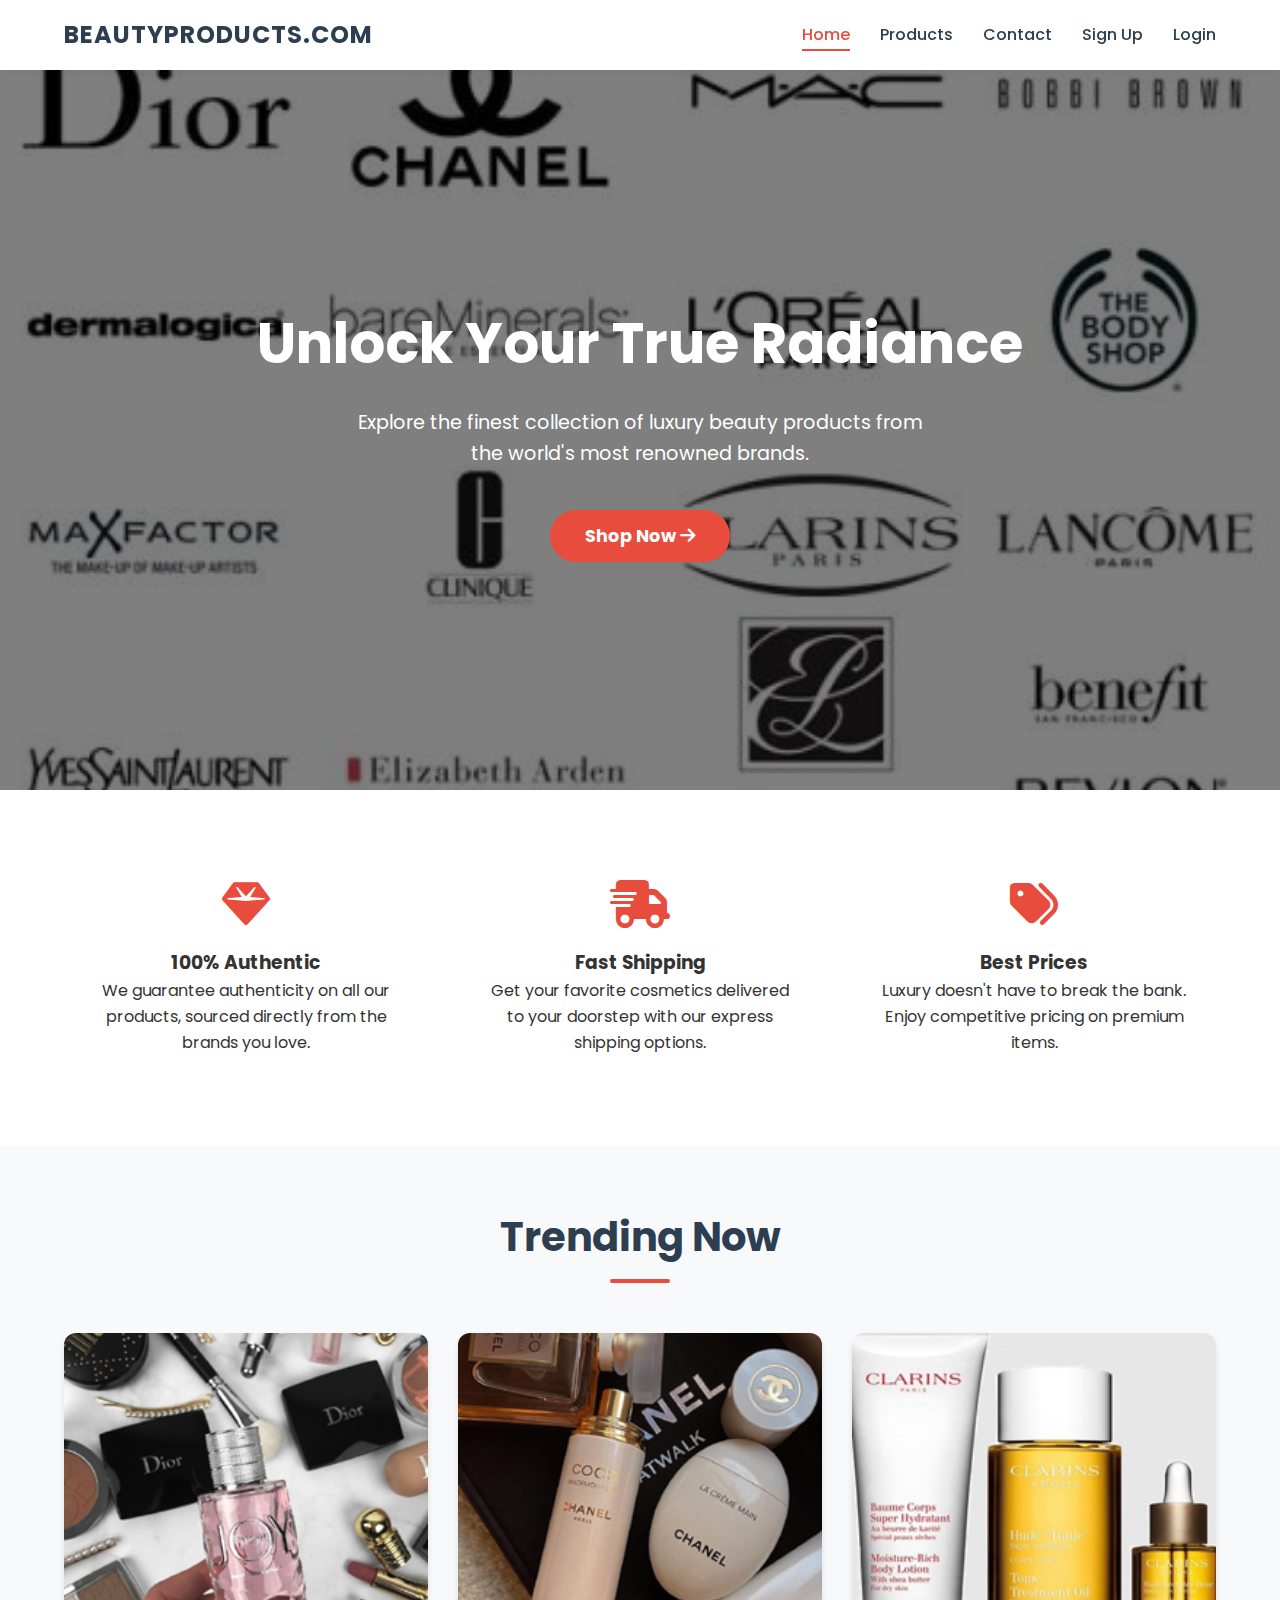
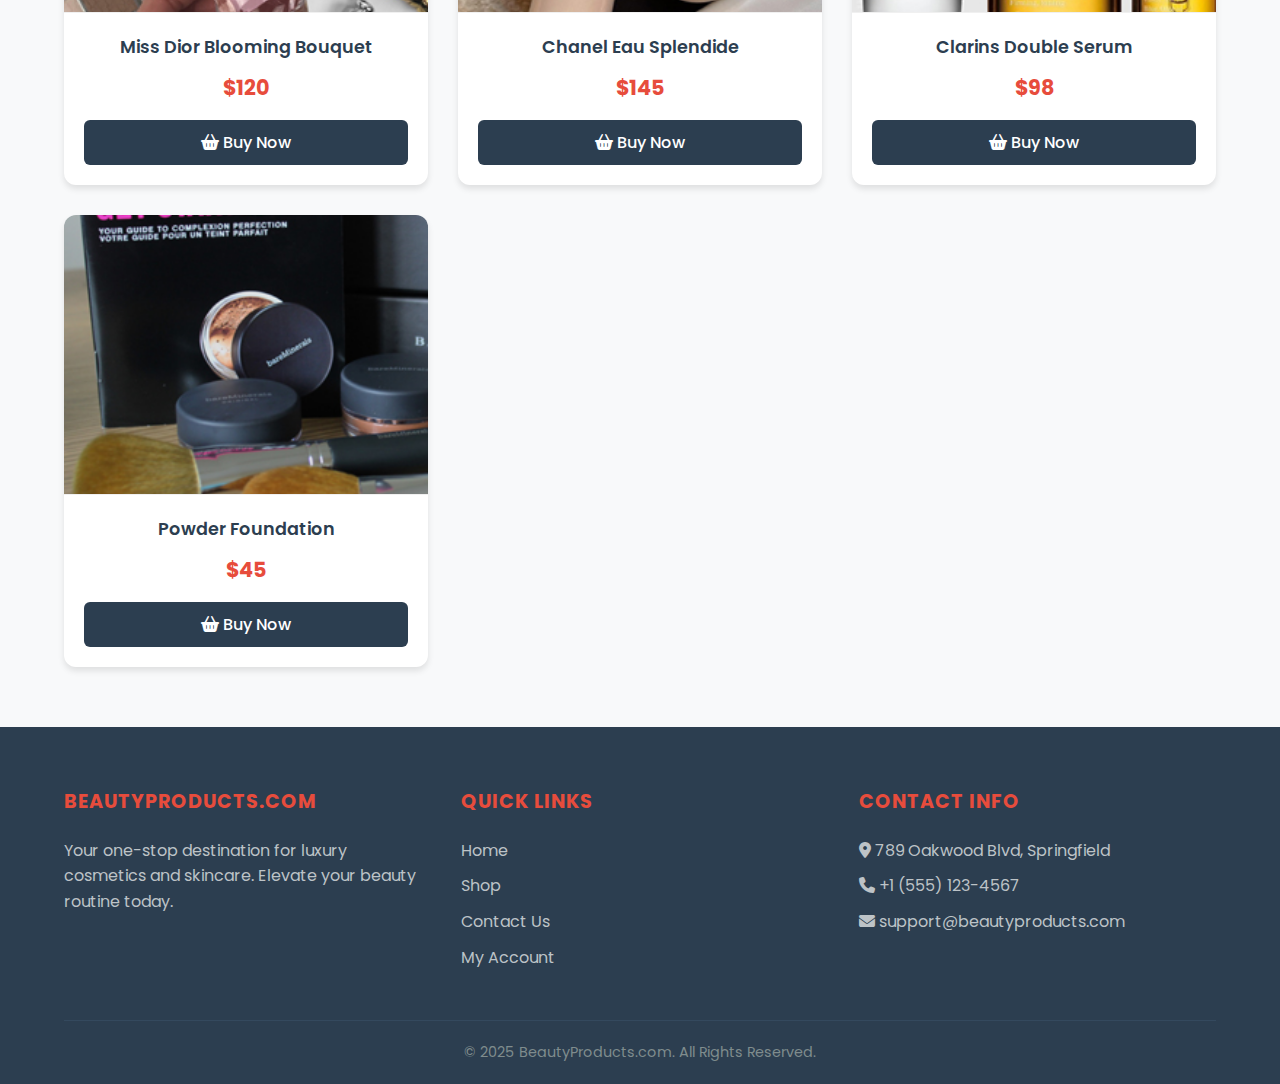
<file: index.html>
<!doctype html>
<html lang="en-US">
<head>
    <meta charset="utf-8">
    <meta name="viewport" content="width=device-width, initial-scale=1.0">
    <meta name="description" content="Discover the world's biggest beauty brands at BeautyProducts.com">
    <title>BeautyProducts.com | Premium Cosmetics</title>
    <link rel="stylesheet" href="css/style.css">
    <link href="https://fonts.googleapis.com/css2?family=Poppins:wght@300;400;500;600;700&display=swap" rel="stylesheet">
    <link rel="stylesheet" href="https://cdnjs.cloudflare.com/ajax/libs/font-awesome/6.7.2/css/all.min.css">
</head>
<body>

    <nav>
        <h1>BeautyProducts.com</h1>
        <ul class="nav-menu">
            <li><a href="index.html" class="active">Home</a></li>
            <li><a href="products.html">Products</a></li>
            <li><a href="contact.html">Contact</a></li>
            <li><a href="sign up.html">Sign Up</a></li>
            <li><a href="login.html">Login</a></li>
        </ul>
    </nav>

    <header class="hero">
        <h1>Unlock Your True Radiance</h1>
        <p>Explore the finest collection of luxury beauty products from the world's most renowned brands.</p>
        <a href="products.html" class="hero-btn">Shop Now <i class="fa fa-arrow-right"></i></a>
    </header>

    <section class="features">
        <div class="feature-box">
            <i class="fa-solid fa-gem feature-icon"></i>
            <h3>100% Authentic</h3>
            <p>We guarantee authenticity on all our products, sourced directly from the brands you love.</p>
        </div>
        <div class="feature-box">
            <i class="fa-solid fa-truck-fast feature-icon"></i>
            <h3>Fast Shipping</h3>
            <p>Get your favorite cosmetics delivered to your doorstep with our express shipping options.</p>
        </div>
        <div class="feature-box">
            <i class="fa-solid fa-tags feature-icon"></i>
            <h3>Best Prices</h3>
            <p>Luxury doesn't have to break the bank. Enjoy competitive pricing on premium items.</p>
        </div>
    </section>

    <section>
        <h2 class="section-title">Trending Now</h2>
        <div class="products-grid">
            <div class="product-card">
                <img src="images/dior/one.jpg" alt="Dior Blooming Bouquet">
                <div class="product-info">
                    <p class="product-name">Miss Dior Blooming Bouquet</p>
                    <p class="product-price">$120</p>
                    <div class="btn-buy"><i class="fa fa-shopping-basket"></i> Buy Now</div>
                </div>
            </div>
            <div class="product-card">
                <img src="images/chanel/10.jpg" alt="Chanel Eau Splendide">
                <div class="product-info">
                    <p class="product-name">Chanel Eau Splendide</p>
                    <p class="product-price">$145</p>
                    <div class="btn-buy"><i class="fa fa-shopping-basket"></i> Buy Now</div>
                </div>
            </div>
            <div class="product-card">
                <img src="images/clarins/400.jpg" alt="Clarins Double Serum">
                <div class="product-info">
                    <p class="product-name">Clarins Double Serum</p>
                    <p class="product-price">$98</p>
                    <div class="btn-buy"><i class="fa fa-shopping-basket"></i> Buy Now</div>
                </div>
            </div>
             <div class="product-card">
                <img src="images/bare minerals/1000.jpeg" alt="Powder Foundation">
                <div class="product-info">
                    <p class="product-name">Powder Foundation</p>
                    <p class="product-price">$45</p>
                    <div class="btn-buy"><i class="fa fa-shopping-basket"></i> Buy Now</div>
                </div>
            </div>
        </div>
    </section>

    <footer>
        <div class="footer-content">
            <div class="footer-section">
                <h4>BeautyProducts.com</h4>
                <p>Your one-stop destination for luxury cosmetics and skincare. Elevate your beauty routine today.</p>
            </div>
            <div class="footer-section">
                <h4>Quick Links</h4>
                <a href="index.html">Home</a>
                <a href="products.html">Shop</a>
                <a href="contact.html">Contact Us</a>
                <a href="login.html">My Account</a>
            </div>
            <div class="footer-section">
                <h4>Contact Info</h4>
                <p><i class="fa fa-map-marker-alt"></i> 789 Oakwood Blvd, Springfield</p>
                <p><i class="fa fa-phone"></i> +1 (555) 123-4567</p>
                <p><i class="fa fa-envelope"></i> support@beautyproducts.com</p>
            </div>
        </div>
        <div class="copyright">
            <p>&copy; 2025 BeautyProducts.com. All Rights Reserved.</p>
        </div>
    </footer>

</body>
</html>
</file>
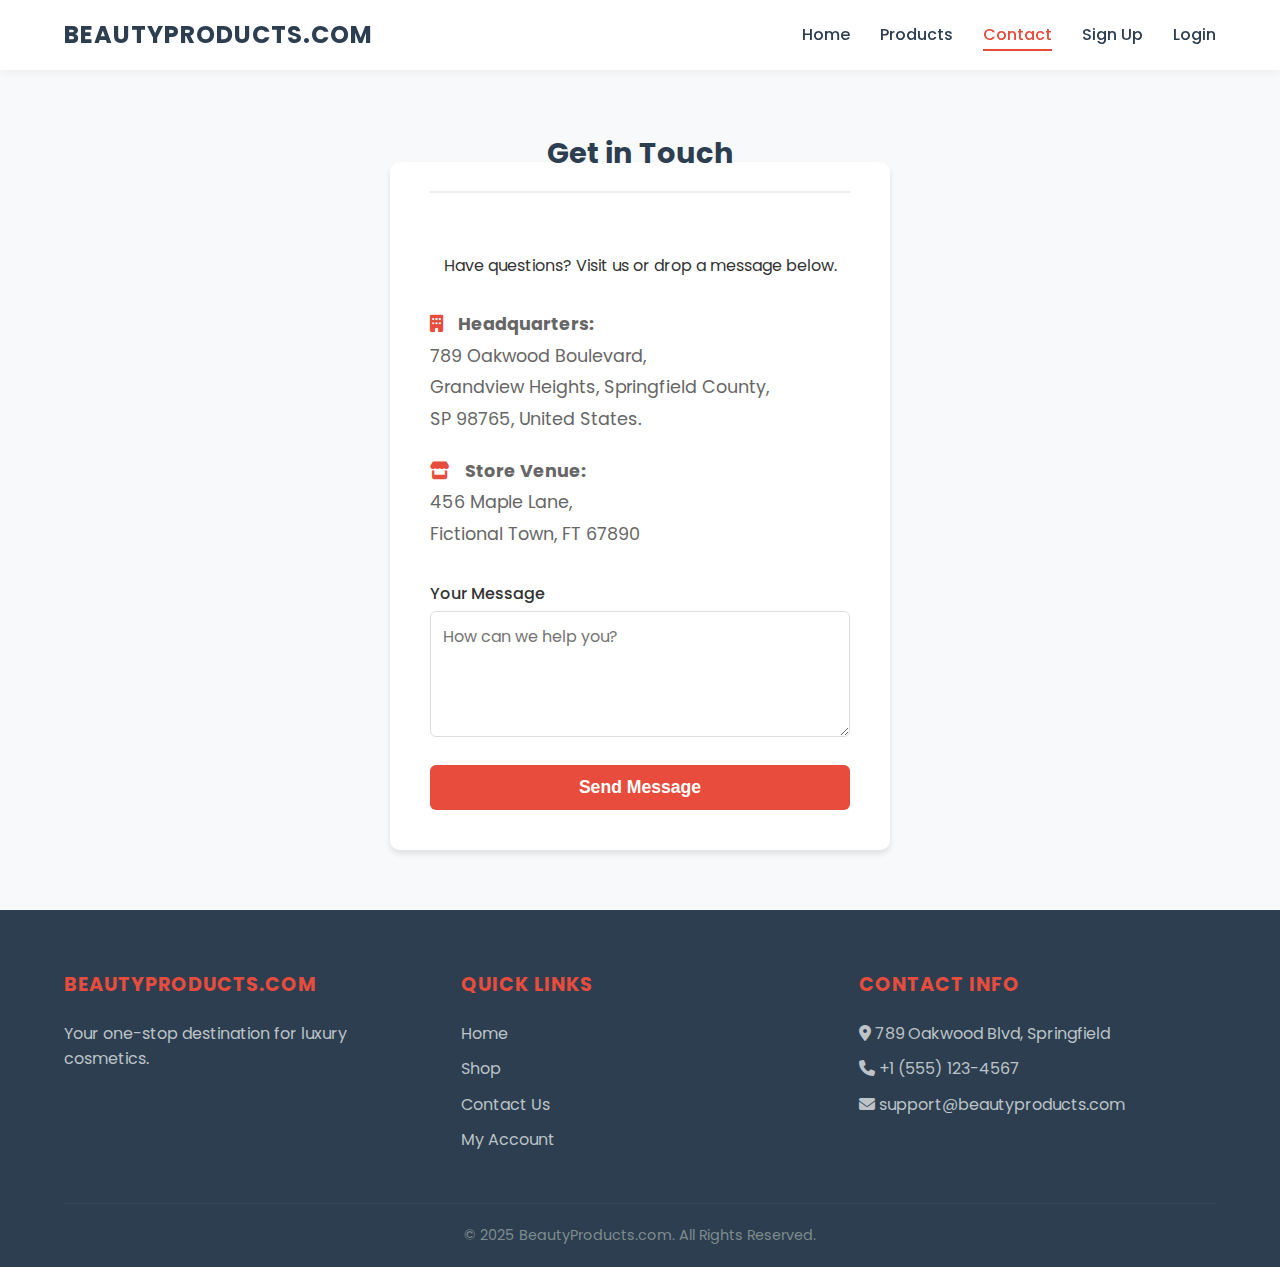
<file: contact.html>
<!doctype html>
<html lang="en-US">
<head>
    <meta charset="utf-8">
    <meta name="viewport" content="width=device-width, initial-scale=1.0">
    <title>Contact Us | BeautyProducts.com</title>
    <link rel="stylesheet" href="css/style.css">
    <link href="https://fonts.googleapis.com/css2?family=Poppins:wght@300;400;500;600;700&display=swap" rel="stylesheet">
    <link rel="stylesheet" href="https://cdnjs.cloudflare.com/ajax/libs/font-awesome/6.7.2/css/all.min.css">
</head>
<body>

    <nav>
        <h1>BeautyProducts.com</h1>
        <ul class="nav-menu">
            <li><a href="index.html">Home</a></li>
            <li><a href="products.html">Products</a></li>
            <li><a href="contact.html" class="active">Contact</a></li>
            <li><a href="sign up.html">Sign Up</a></li>
            <li><a href="login.html">Login</a></li>
        </ul>
    </nav>

    <section>
        <fieldset>
            <legend>Get in Touch</legend>
            <div style="text-align: center; margin-bottom: 30px;">
                <p>Have questions? Visit us or drop a message below.</p>
            </div>
            
            <address>
                <div style="margin-bottom: 20px;">
                    <i class="fa fa-building" style="color: var(--accent-color); margin-right: 10px;"></i>
                    <strong>Headquarters:</strong><br>
                    789 Oakwood Boulevard,<br>
                    Grandview Heights, Springfield County,<br>
                    SP 98765, United States.
                </div>
                
                <div>
                    <i class="fa fa-store" style="color: var(--accent-color); margin-right: 10px;"></i>
                    <strong>Store Venue:</strong><br>
                    456 Maple Lane,<br>
                    Fictional Town, FT 67890
                </div>
            </address>

            <form style="margin-top: 30px;">
                <label>Your Message</label>
                <textarea rows="4" placeholder="How can we help you?"></textarea>
                <input type="submit" value="Send Message">
            </form>
        </fieldset>
    </section>

    <footer>
        <div class="footer-content">
            <div class="footer-section">
                <h4>BeautyProducts.com</h4>
                <p>Your one-stop destination for luxury cosmetics.</p>
            </div>
            <div class="footer-section">
                <h4>Quick Links</h4>
                <a href="index.html">Home</a>
                <a href="products.html">Shop</a>
                <a href="contact.html">Contact Us</a>
                <a href="login.html">My Account</a>
            </div>
            <div class="footer-section">
                <h4>Contact Info</h4>
                <p><i class="fa fa-map-marker-alt"></i> 789 Oakwood Blvd, Springfield</p>
                <p><i class="fa fa-phone"></i> +1 (555) 123-4567</p>
                <p><i class="fa fa-envelope"></i> support@beautyproducts.com</p>
            </div>
        </div>
        <div class="copyright">
            <p>&copy; 2025 BeautyProducts.com. All Rights Reserved.</p>
        </div>
    </footer>

</body>
</html>
</file>
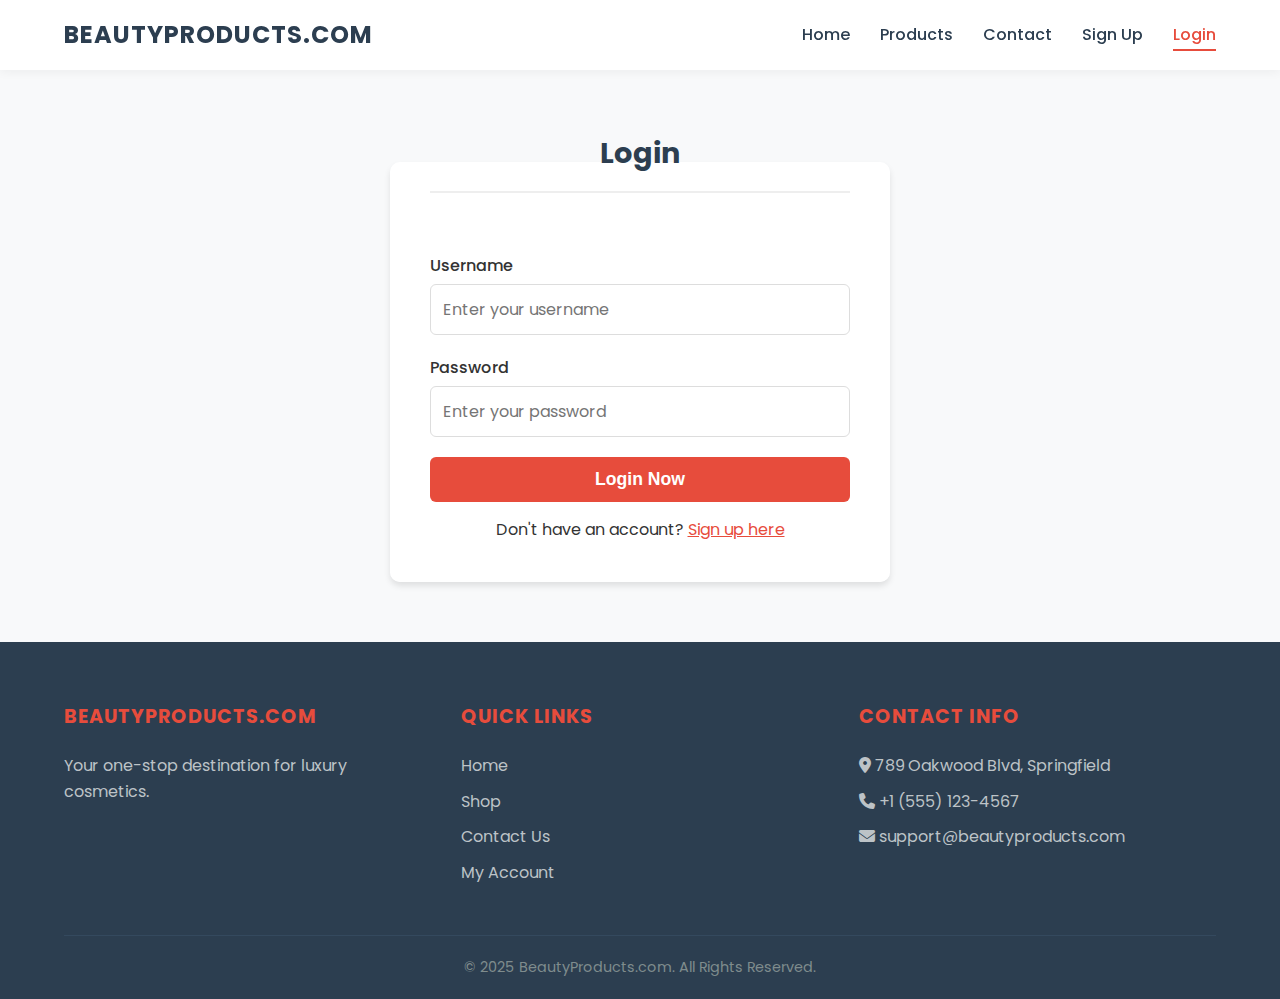
<file: login.html>
<!doctype html>
<html lang="en-US">
<head>
    <meta charset="utf-8">
    <meta name="viewport" content="width=device-width, initial-scale=1.0">
    <title>Login | BeautyProducts.com</title>
    <link rel="stylesheet" href="css/style.css">
    <link href="https://fonts.googleapis.com/css2?family=Poppins:wght@300;400;500;600;700&display=swap" rel="stylesheet">
    <link rel="stylesheet" href="https://cdnjs.cloudflare.com/ajax/libs/font-awesome/6.7.2/css/all.min.css">
</head>
<body>

    <nav>
        <h1>BeautyProducts.com</h1>
        <ul class="nav-menu">
            <li><a href="index.html">Home</a></li>
            <li><a href="products.html">Products</a></li>
            <li><a href="contact.html">Contact</a></li>
            <li><a href="sign up.html">Sign Up</a></li>
            <li><a href="login.html" class="active">Login</a></li>
        </ul>
    </nav>

    <section>
        <fieldset>
            <legend>Login</legend>
            <form action="#" method="POST">
                <label for="username">Username</label>
                <input type="text" name="username" id="username" placeholder="Enter your username">
                
                <label for="password">Password</label>
                <input type="password" name="password" id="password" placeholder="Enter your password">
                
                <input type="submit" value="Login Now">
                
                <p style="text-align: center; margin-top: 15px;">
                    Don't have an account? <a href="sign up.html" style="color: var(--accent-color);">Sign up here</a>
                </p>
            </form>
        </fieldset>
    </section>

    <footer>
        <div class="footer-content">
            <div class="footer-section">
                <h4>BeautyProducts.com</h4>
                <p>Your one-stop destination for luxury cosmetics.</p>
            </div>
            <div class="footer-section">
                <h4>Quick Links</h4>
                <a href="index.html">Home</a>
                <a href="products.html">Shop</a>
                <a href="contact.html">Contact Us</a>
                <a href="login.html">My Account</a>
            </div>
            <div class="footer-section">
                <h4>Contact Info</h4>
                <p><i class="fa fa-map-marker-alt"></i> 789 Oakwood Blvd, Springfield</p>
                <p><i class="fa fa-phone"></i> +1 (555) 123-4567</p>
                <p><i class="fa fa-envelope"></i> support@beautyproducts.com</p>
            </div>
        </div>
        <div class="copyright">
            <p>&copy; 2025 BeautyProducts.com. All Rights Reserved.</p>
        </div>
    </footer>

</body>
</html>
</file>
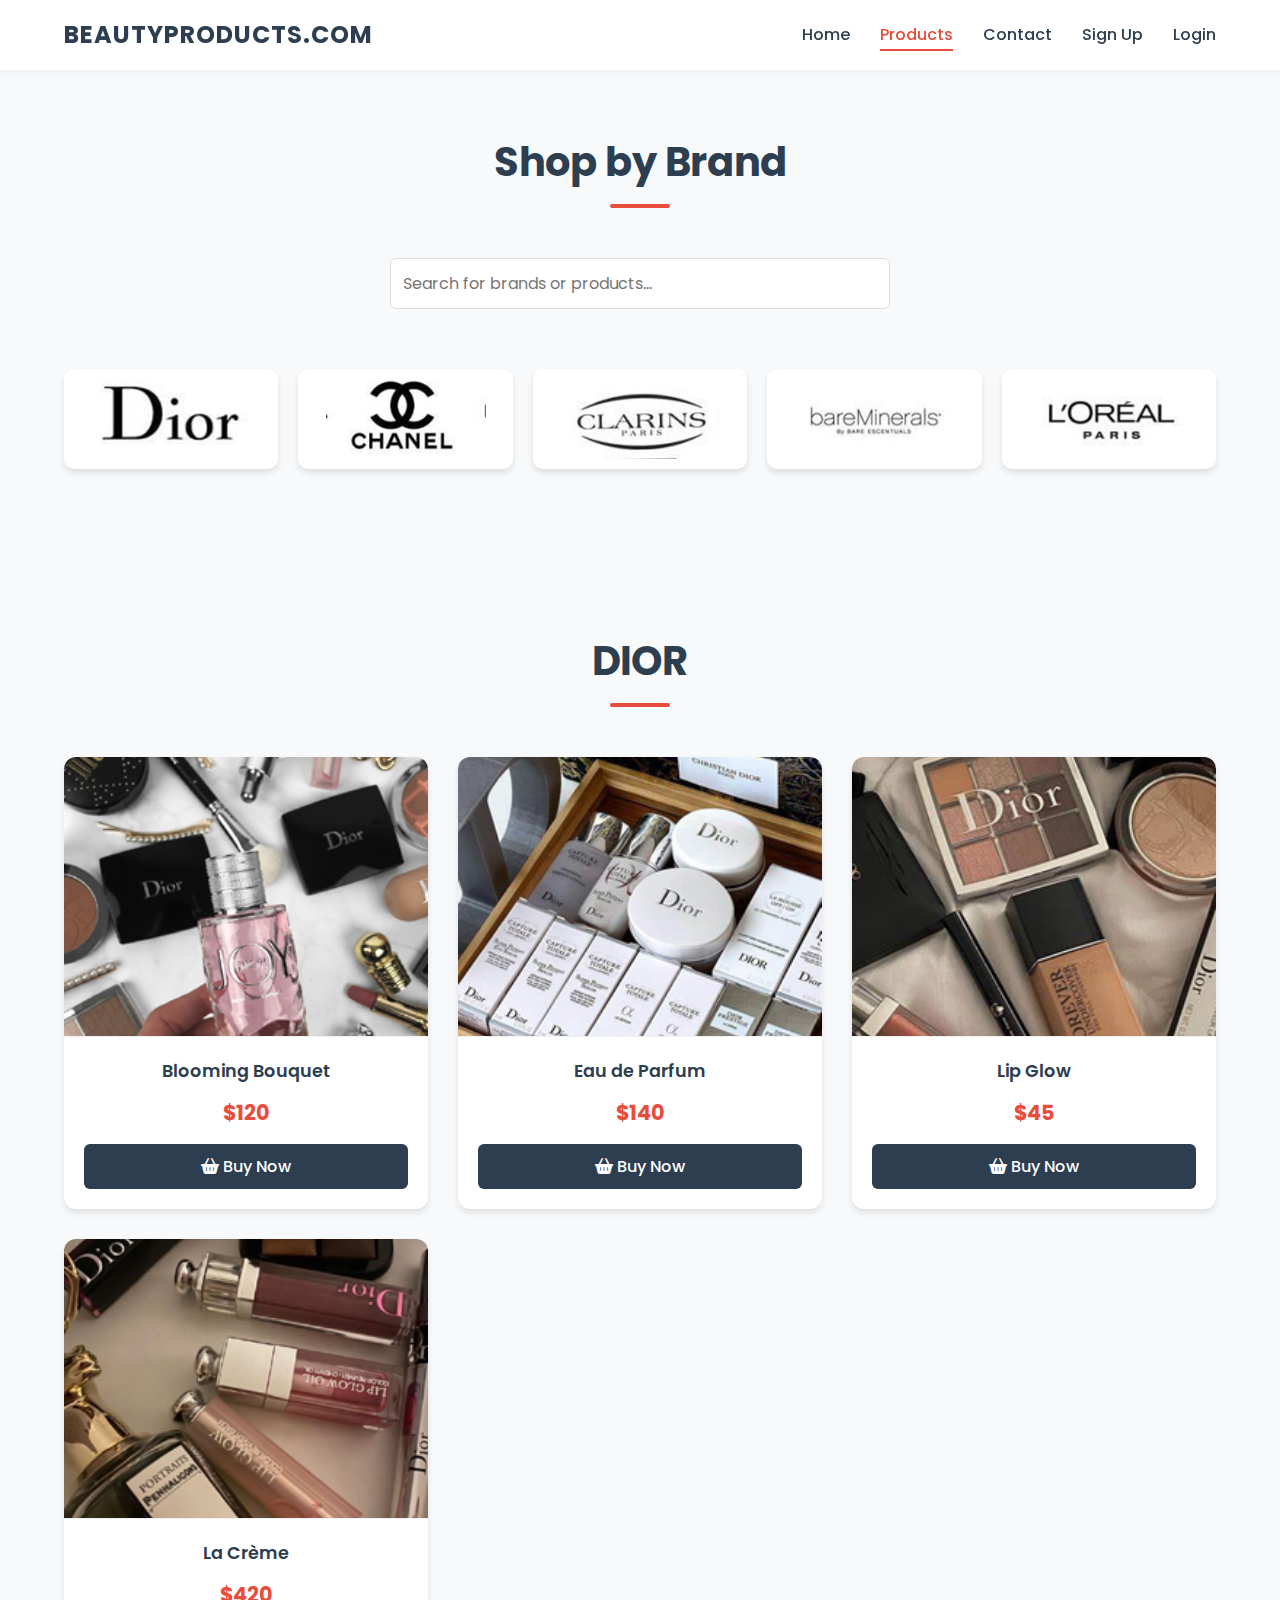
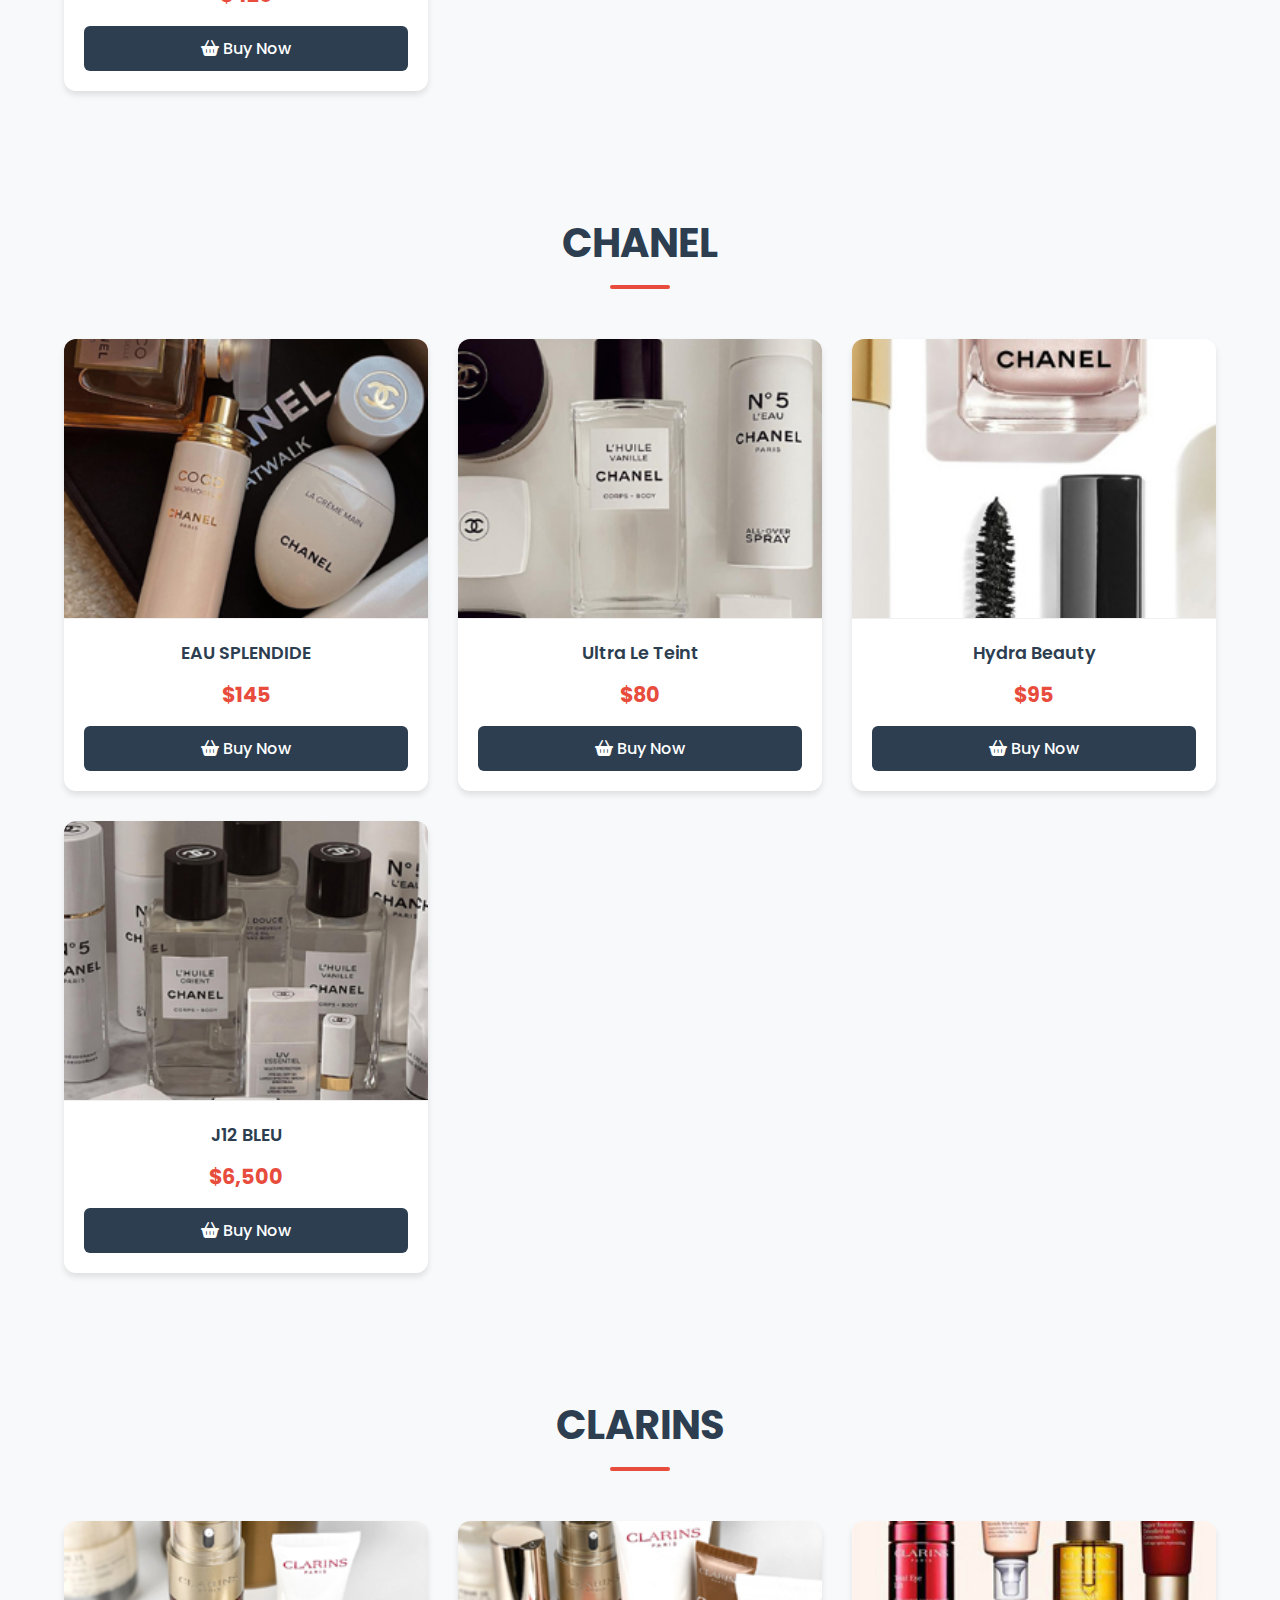
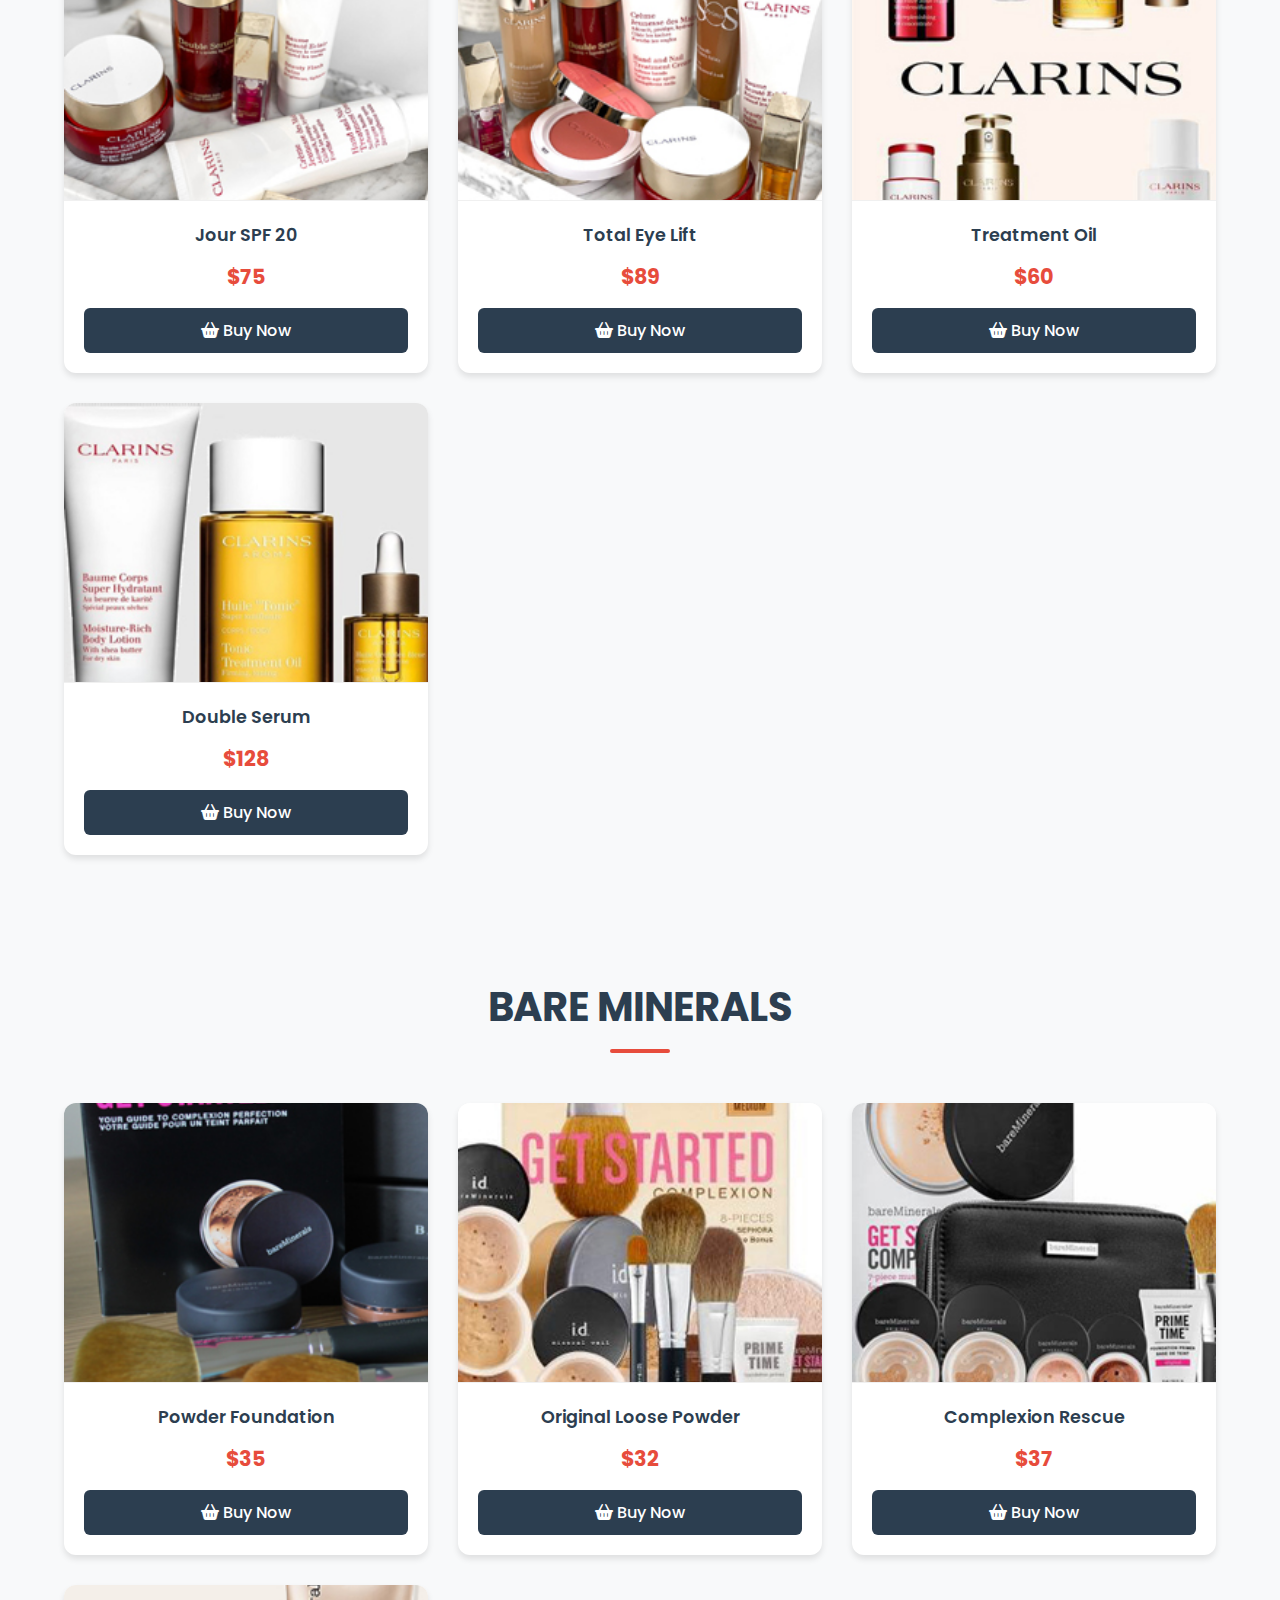
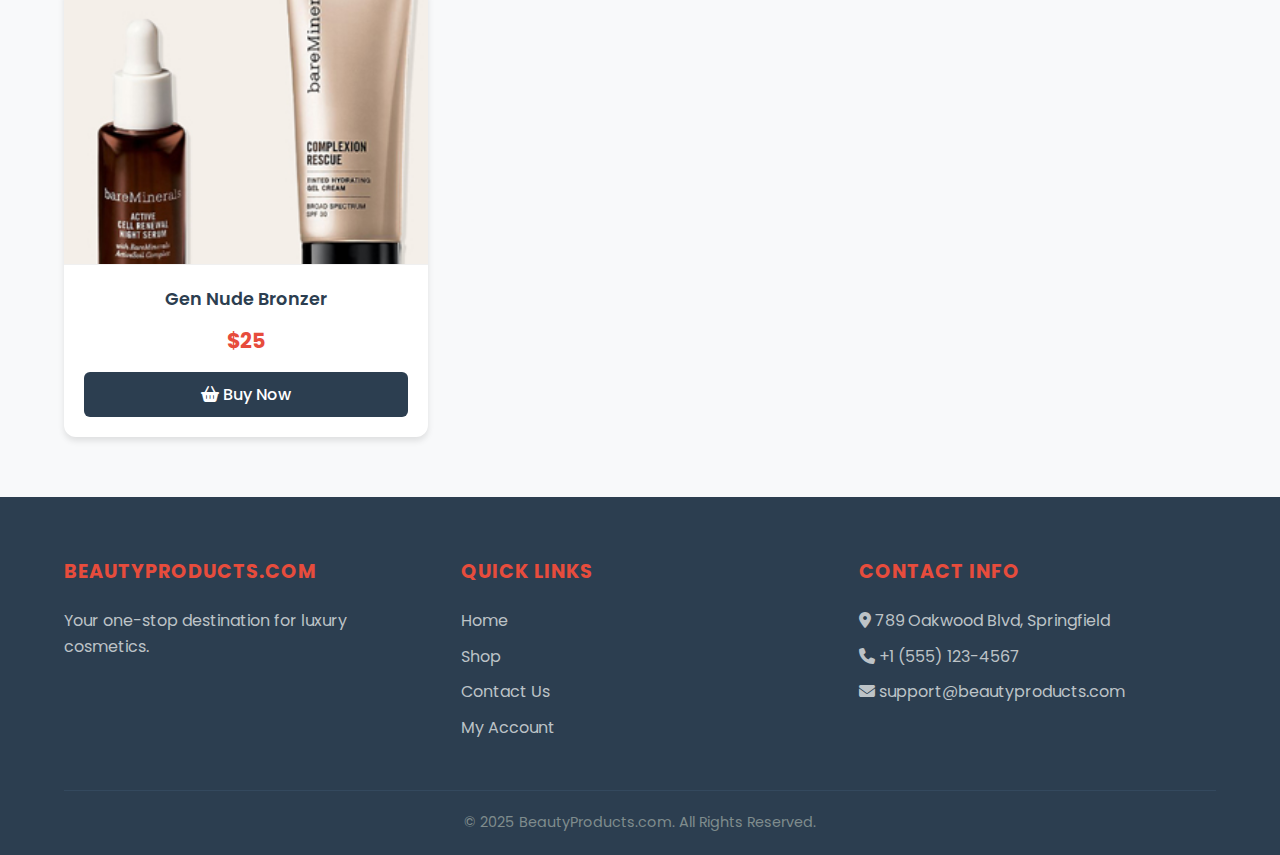
<file: products.html>
<!doctype html>
<html lang="en-US">
<head>
    <meta charset="utf-8">
    <meta name="viewport" content="width=device-width, initial-scale=1.0">
    <title>Products | BeautyProducts.com</title>
    <link rel="stylesheet" href="css/style.css">
    <link href="https://fonts.googleapis.com/css2?family=Poppins:wght@300;400;500;600;700&display=swap" rel="stylesheet">
    <link rel="stylesheet" href="https://cdnjs.cloudflare.com/ajax/libs/font-awesome/6.7.2/css/all.min.css">
</head>
<body>

    <nav>
        <h1>BeautyProducts.com</h1>
        <ul class="nav-menu">
            <li><a href="index.html">Home</a></li>
            <li><a href="products.html" class="active">Products</a></li>
            <li><a href="contact.html">Contact</a></li>
            <li><a href="sign up.html">Sign Up</a></li>
            <li><a href="login.html">Login</a></li>
        </ul>
    </nav>

    <section>
        <h2 class="section-title">Shop by Brand</h2>
        
        <form style="max-width: 500px; margin: 0 auto 40px;">
            <input type="search" name="search" placeholder="Search for brands or products..." id="brands-search">
        </form>

        <div class="brand-grid">
            <a href="#dior" class="brand-card"><img src="images/1.jpg" alt="Dior"></a>
            <a href="#chanel" class="brand-card"><img src="images/2.jpg" alt="Chanel"></a>
            <a href="#clarins" class="brand-card"><img src="images/3.jpg" alt="Clarins"></a>
            <a href="#mineral" class="brand-card"><img src="images/4.jpg" alt="Bare Minerals"></a>
            <a href="#loreal" class="brand-card"><img src="images/5.jpg" alt="L'Oreal"></a>
        </div>
    </section>

    <section id="dior">
        <h2 class="section-title">DIOR</h2>
        <div class="products-grid">
            <div class="product-card">
                <img src="images/dior/one.jpg" alt="Blooming Bouquet">
                <div class="product-info">
                    <p class="product-name">Blooming Bouquet</p>
                    <p class="product-price">$120</p>
                    <div class="btn-buy"><i class="fa fa-shopping-basket"></i> Buy Now</div>
                </div>
            </div>
            <div class="product-card">
                <img src="images/dior/two.jpeg" alt="Eau de Parfum">
                <div class="product-info">
                    <p class="product-name">Eau de Parfum</p>
                    <p class="product-price">$140</p>
                    <div class="btn-buy"><i class="fa fa-shopping-basket"></i> Buy Now</div>
                </div>
            </div>
            <div class="product-card">
                <img src="images/dior/three.jpeg" alt="Lip Glow">
                <div class="product-info">
                    <p class="product-name">Lip Glow</p>
                    <p class="product-price">$45</p>
                    <div class="btn-buy"><i class="fa fa-shopping-basket"></i> Buy Now</div>
                </div>
            </div>
             <div class="product-card">
                <img src="images/dior/four.jpg" alt="La Creme">
                <div class="product-info">
                    <p class="product-name">La Crème</p>
                    <p class="product-price">$420</p>
                    <div class="btn-buy"><i class="fa fa-shopping-basket"></i> Buy Now</div>
                </div>
            </div>
        </div>
    </section>

    <section id="chanel">
        <h2 class="section-title">CHANEL</h2>
        <div class="products-grid">
            <div class="product-card">
                <img src="images/chanel/10.jpg" alt="EAU SPLENDIDE">
                <div class="product-info">
                    <p class="product-name">EAU SPLENDIDE</p>
                    <p class="product-price">$145</p>
                    <div class="btn-buy"><i class="fa fa-shopping-basket"></i> Buy Now</div>
                </div>
            </div>
            <div class="product-card">
                <img src="images/chanel/20.jpg" alt="Ultra Le Teint">
                <div class="product-info">
                    <p class="product-name">Ultra Le Teint</p>
                    <p class="product-price">$80</p>
                    <div class="btn-buy"><i class="fa fa-shopping-basket"></i> Buy Now</div>
                </div>
            </div>
             <div class="product-card">
                <img src="images/chanel/30.jpeg" alt="Hydra Beauty">
                <div class="product-info">
                    <p class="product-name">Hydra Beauty</p>
                    <p class="product-price">$95</p>
                    <div class="btn-buy"><i class="fa fa-shopping-basket"></i> Buy Now</div>
                </div>
            </div>
             <div class="product-card">
                <img src="images/chanel/40.jpg" alt="J12 Bleu">
                <div class="product-info">
                    <p class="product-name">J12 BLEU</p>
                    <p class="product-price">$6,500</p>
                    <div class="btn-buy"><i class="fa fa-shopping-basket"></i> Buy Now</div>
                </div>
            </div>
        </div>
    </section>

    <section id="clarins">
        <h2 class="section-title">CLARINS</h2>
        <div class="products-grid">
            <div class="product-card">
                <img src="images/clarins/100.jpg" alt="Jour SPF 20">
                <div class="product-info">
                    <p class="product-name">Jour SPF 20</p>
                    <p class="product-price">$75</p>
                    <div class="btn-buy"><i class="fa fa-shopping-basket"></i> Buy Now</div>
                </div>
            </div>
            <div class="product-card">
                <img src="images/clarins/200.jpg" alt="Total Eye Lift">
                <div class="product-info">
                    <p class="product-name">Total Eye Lift</p>
                    <p class="product-price">$89</p>
                    <div class="btn-buy"><i class="fa fa-shopping-basket"></i> Buy Now</div>
                </div>
            </div>
             <div class="product-card">
                <img src="images/clarins/300.jpeg" alt="Treatment Oil">
                <div class="product-info">
                    <p class="product-name">Treatment Oil</p>
                    <p class="product-price">$60</p>
                    <div class="btn-buy"><i class="fa fa-shopping-basket"></i> Buy Now</div>
                </div>
            </div>
             <div class="product-card">
                <img src="images/clarins/400.jpg" alt="Double Serum">
                <div class="product-info">
                    <p class="product-name">Double Serum</p>
                    <p class="product-price">$128</p>
                    <div class="btn-buy"><i class="fa fa-shopping-basket"></i> Buy Now</div>
                </div>
            </div>
        </div>
    </section>
    
    <section id="mineral">
        <h2 class="section-title">BARE MINERALS</h2>
        <div class="products-grid">
            <div class="product-card">
                <img src="images/bare minerals/1000.jpeg" alt="Powder Foundation">
                <div class="product-info">
                    <p class="product-name">Powder Foundation</p>
                    <p class="product-price">$35</p>
                    <div class="btn-buy"><i class="fa fa-shopping-basket"></i> Buy Now</div>
                </div>
            </div>
            <div class="product-card">
                <img src="images/bare minerals/2000.JPG" alt="Original Loose Powder">
                <div class="product-info">
                    <p class="product-name">Original Loose Powder</p>
                    <p class="product-price">$32</p>
                    <div class="btn-buy"><i class="fa fa-shopping-basket"></i> Buy Now</div>
                </div>
            </div>
             <div class="product-card">
                <img src="images/bare minerals/3000.jpeg" alt="Complexion Rescue">
                <div class="product-info">
                    <p class="product-name">Complexion Rescue</p>
                    <p class="product-price">$37</p>
                    <div class="btn-buy"><i class="fa fa-shopping-basket"></i> Buy Now</div>
                </div>
            </div>
             <div class="product-card">
                <img src="images/bare minerals/4000.jpeg" alt="Gen Nude Bronzer">
                <div class="product-info">
                    <p class="product-name">Gen Nude Bronzer</p>
                    <p class="product-price">$25</p>
                    <div class="btn-buy"><i class="fa fa-shopping-basket"></i> Buy Now</div>
                </div>
            </div>
        </div>
    </section>

    <footer>
        <div class="footer-content">
            <div class="footer-section">
                <h4>BeautyProducts.com</h4>
                <p>Your one-stop destination for luxury cosmetics.</p>
            </div>
            <div class="footer-section">
                <h4>Quick Links</h4>
                <a href="index.html">Home</a>
                <a href="products.html">Shop</a>
                <a href="contact.html">Contact Us</a>
                <a href="login.html">My Account</a>
            </div>
            <div class="footer-section">
                <h4>Contact Info</h4>
                <p><i class="fa fa-map-marker-alt"></i> 789 Oakwood Blvd, Springfield</p>
                <p><i class="fa fa-phone"></i> +1 (555) 123-4567</p>
                <p><i class="fa fa-envelope"></i> support@beautyproducts.com</p>
            </div>
        </div>
        <div class="copyright">
            <p>&copy; 2025 BeautyProducts.com. All Rights Reserved.</p>
        </div>
    </footer>

</body>
</html>
</file>
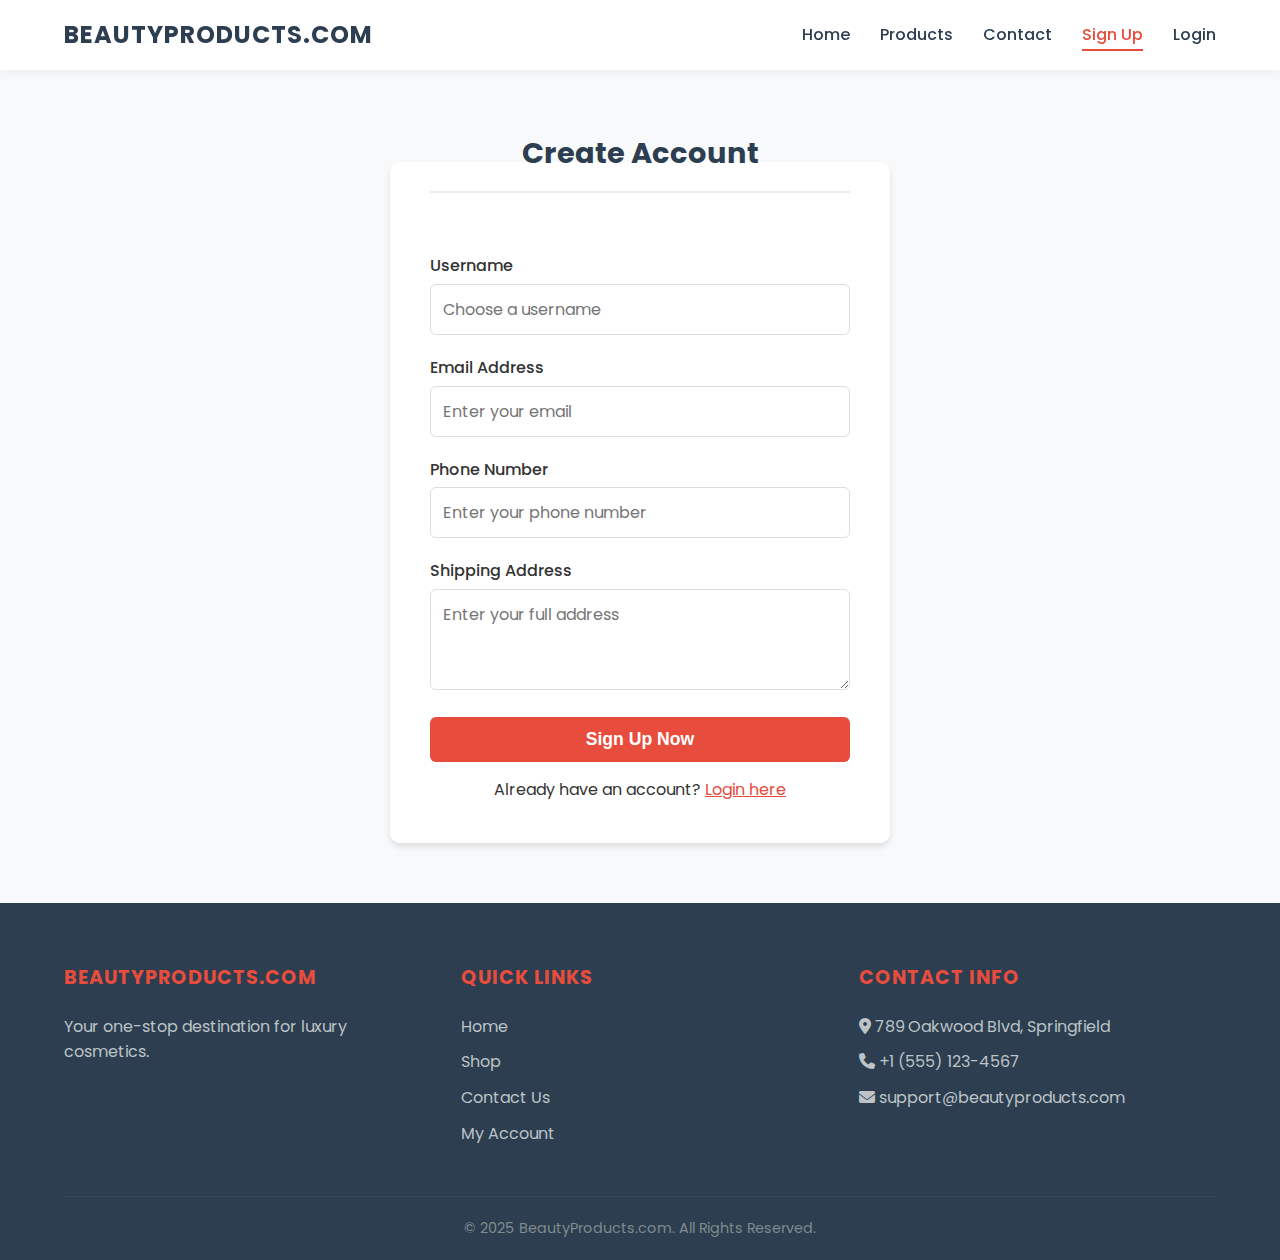
<file: sign up.html>
<!doctype html>
<html lang="en-US">
<head>
    <meta charset="utf-8">
    <meta name="viewport" content="width=device-width, initial-scale=1.0">
    <title>Sign Up | BeautyProducts.com</title>
    <link rel="stylesheet" href="css/style.css">
    <link href="https://fonts.googleapis.com/css2?family=Poppins:wght@300;400;500;600;700&display=swap" rel="stylesheet">
    <link rel="stylesheet" href="https://cdnjs.cloudflare.com/ajax/libs/font-awesome/6.7.2/css/all.min.css">
</head>
<body>

    <nav>
        <h1>BeautyProducts.com</h1>
        <ul class="nav-menu">
            <li><a href="index.html">Home</a></li>
            <li><a href="products.html">Products</a></li>
            <li><a href="contact.html">Contact</a></li>
            <li><a href="sign up.html" class="active">Sign Up</a></li>
            <li><a href="login.html">Login</a></li>
        </ul>
    </nav>

    <section>
        <fieldset>
            <legend>Create Account</legend>
            <form action="#" method="POST">
                <label for="username">Username</label>
                <input type="text" name="username" id="username" placeholder="Choose a username" required>
                
                <label for="email">Email Address</label>
                <input type="email" name="email" id="email" placeholder="Enter your email" required>
                
                <label for="phone">Phone Number</label>
                <input type="number" name="phone" id="phone" placeholder="Enter your phone number">
                
                <label for="address">Shipping Address</label>
                <textarea id="address" name="address" rows="3" placeholder="Enter your full address"></textarea>
                
                <input type="submit" value="Sign Up Now">
                
                <p style="text-align: center; margin-top: 15px;">
                    Already have an account? <a href="login.html" style="color: var(--accent-color);">Login here</a>
                </p>
            </form>
        </fieldset>
    </section>

    <footer>
        <div class="footer-content">
            <div class="footer-section">
                <h4>BeautyProducts.com</h4>
                <p>Your one-stop destination for luxury cosmetics.</p>
            </div>
            <div class="footer-section">
                <h4>Quick Links</h4>
                <a href="index.html">Home</a>
                <a href="products.html">Shop</a>
                <a href="contact.html">Contact Us</a>
                <a href="login.html">My Account</a>
            </div>
            <div class="footer-section">
                <h4>Contact Info</h4>
                <p><i class="fa fa-map-marker-alt"></i> 789 Oakwood Blvd, Springfield</p>
                <p><i class="fa fa-phone"></i> +1 (555) 123-4567</p>
                <p><i class="fa fa-envelope"></i> support@beautyproducts.com</p>
            </div>
        </div>
        <div class="copyright">
            <p>&copy; 2025 BeautyProducts.com. All Rights Reserved.</p>
        </div>
    </footer>

</body>
</html>
</file>
<file: css/style.css>
/* --- 1. VARIABLES & RESET --- */
:root {
    --primary-color: #2c3e50;      /* Dark Blue/Slate */
    --accent-color: #e74c3c;       /* Vibrant Red/Coral */
    --accent-hover: #c0392b;
    --light-bg: #f8f9fa;
    --white: #ffffff;
    --text-color: #333333;
    --text-light: #666666;
    --shadow: 0 4px 6px rgba(0,0,0,0.1);
    --shadow-hover: 0 10px 20px rgba(0,0,0,0.15);
    --font-main: 'Poppins', 'Segoe UI', sans-serif;
}

* {
    box-sizing: border-box;
    margin: 0;
    padding: 0;
}

body {
    font-family: var(--font-main);
    line-height: 1.6;
    color: var(--text-color);
    background-color: var(--light-bg);
    overflow-x: hidden;
    display: flex;
    flex-direction: column;
    min-height: 100vh;
}

/* --- 2. NAVIGATION BAR --- */
nav {
    background-color: var(--white);
    padding: 1rem 5%;
    display: flex;
    justify-content: space-between;
    align-items: center;
    position: sticky;
    top: 0;
    z-index: 1000;
    box-shadow: 0 2px 10px rgba(0,0,0,0.05);
}

nav h1 {
    font-size: 1.5rem;
    color: var(--primary-color);
    font-weight: 700;
    text-transform: uppercase;
    letter-spacing: 1px;
}

.nav-menu {
    list-style: none;
    display: flex;
    gap: 30px;
}

.nav-menu li a {
    text-decoration: none;
    color: var(--primary-color);
    font-weight: 500;
    font-size: 1rem;
    transition: color 0.3s ease;
    position: relative;
}

.nav-menu li a::after {
    content: '';
    position: absolute;
    width: 0;
    height: 2px;
    bottom: -5px;
    left: 0;
    background-color: var(--accent-color);
    transition: width 0.3s;
}

.nav-menu li a:hover::after, .nav-menu li a.active::after {
    width: 100%;
}

.nav-menu li a:hover, .nav-menu li a.active {
    color: var(--accent-color);
}

/* --- 3. HERO SECTION --- */
.hero {
    height: 80vh;
    background: linear-gradient(rgba(0, 0, 0, 0.5), rgba(0, 0, 0, 0.5)), url('../images/brand.jpg');
    background-size: cover;
    background-position: center;
    display: flex;
    flex-direction: column;
    justify-content: center;
    align-items: center;
    text-align: center;
    color: var(--white);
    padding: 0 20px;
}

.hero h1 {
    font-size: 3.5rem;
    margin-bottom: 20px;
    animation: fadeInDown 1s ease-out;
}

.hero p {
    font-size: 1.2rem;
    margin-bottom: 40px;
    max-width: 600px;
    animation: fadeInUp 1s ease-out 0.5s backwards;
}

.hero-btn {
    padding: 12px 35px;
    background-color: var(--accent-color);
    color: var(--white);
    text-decoration: none;
    font-size: 1.1rem;
    font-weight: bold;
    border-radius: 50px;
    transition: all 0.3s ease;
    animation: fadeInUp 1s ease-out 1s backwards;
}

.hero-btn:hover {
    background-color: var(--accent-hover);
    transform: translateY(-3px);
    box-shadow: 0 5px 15px rgba(231, 76, 60, 0.4);
}

/* --- 4. FEATURES & SECTIONS --- */
section {
    padding: 60px 5%;
    max-width: 1400px;
    margin: 0 auto;
    width: 100%;
}

.features {
    background-color: var(--white);
    display: flex;
    justify-content: space-around;
    flex-wrap: wrap;
    gap: 30px;
    text-align: center;
}

.feature-box {
    flex: 1;
    min-width: 250px;
    padding: 30px;
    border-radius: 10px;
    transition: transform 0.3s;
}

.feature-box:hover {
    transform: translateY(-10px);
}

.feature-icon {
    font-size: 3rem;
    color: var(--accent-color);
    margin-bottom: 20px;
}

.section-title {
    font-size: 2.5rem;
    color: var(--primary-color);
    margin-bottom: 50px;
    text-align: center;
    position: relative;
}

.section-title::after {
    content: '';
    display: block;
    width: 60px;
    height: 4px;
    background: var(--accent-color);
    margin: 10px auto 0;
    border-radius: 2px;
}

/* --- 5. PRODUCTS & BRANDS --- */
.brand-grid {
    display: grid;
    grid-template-columns: repeat(auto-fit, minmax(150px, 1fr));
    gap: 20px;
    align-items: center;
    margin-bottom: 40px;
}

.brand-card {
    background: var(--white);
    padding: 15px;
    border-radius: 10px;
    box-shadow: var(--shadow);
    transition: transform 0.3s, box-shadow 0.3s;
    height: 100px;
    display: flex;
    align-items: center;
    justify-content: center;
}

.brand-card:hover {
    transform: translateY(-5px);
    box-shadow: var(--shadow-hover);
}

.brand-card img {
    max-width: 100%;
    max-height: 80px;
    object-fit: contain;
}

.products-grid {
    display: grid;
    grid-template-columns: repeat(auto-fit, minmax(280px, 1fr));
    gap: 30px;
}

.product-card {
    background: var(--white);
    border-radius: 12px;
    overflow: hidden;
    box-shadow: var(--shadow);
    transition: all 0.3s ease;
    display: flex;
    flex-direction: column;
}

.product-card:hover {
    transform: translateY(-5px);
    box-shadow: var(--shadow-hover);
}

.product-card img {
    width: 100%;
    height: 280px;
    object-fit: cover;
    border-bottom: 1px solid #f0f0f0;
}

.product-info {
    padding: 20px;
    text-align: center;
    flex-grow: 1;
    display: flex;
    flex-direction: column;
    justify-content: space-between;
}

.product-name {
    font-weight: 600;
    font-size: 1.1rem;
    margin-bottom: 10px;
    color: var(--primary-color);
}

.product-price {
    color: var(--accent-color);
    font-weight: 700;
    font-size: 1.3rem;
    margin-bottom: 15px;
}

.btn-buy {
    background-color: var(--primary-color);
    color: var(--white);
    padding: 10px;
    border-radius: 6px;
    cursor: pointer;
    transition: background 0.3s;
    font-weight: 500;
    display: inline-block;
}

.btn-buy:hover {
    background-color: #34495e;
}

/* --- 6. FORMS --- */
fieldset {
    border: none;
    background: var(--white);
    padding: 40px;
    border-radius: 10px;
    box-shadow: var(--shadow);
    max-width: 500px;
    margin: 0 auto;
}

legend {
    font-size: 1.8rem;
    font-weight: bold;
    color: var(--primary-color);
    margin-bottom: 20px;
    text-align: center;
    width: 100%;
    border-bottom: 2px solid #eee;
    padding-bottom: 15px;
}

label {
    display: block;
    margin-bottom: 5px;
    font-weight: 500;
    color: var(--text-color);
}

input[type="text"],
input[type="password"],
input[type="number"],
input[type="email"],
input[type="search"],
textarea {
    width: 100%;
    padding: 12px;
    margin-bottom: 20px;
    border: 1px solid #ddd;
    border-radius: 6px;
    font-family: inherit;
    font-size: 1rem;
    transition: border 0.3s;
}

input:focus, textarea:focus {
    border-color: var(--accent-color);
    outline: none;
}

input[type="submit"] {
    width: 100%;
    padding: 12px;
    background-color: var(--accent-color);
    color: white;
    font-weight: bold;
    font-size: 1.1rem;
    cursor: pointer;
    border: none;
    border-radius: 6px;
    transition: background 0.3s;
}

input[type="submit"]:hover {
    background-color: var(--accent-hover);
}

address {
    font-style: normal;
    line-height: 1.8;
    color: var(--text-light);
    font-size: 1.1rem;
}

/* --- 7. FOOTER --- */
footer {
    background-color: var(--primary-color);
    color: var(--white);
    padding: 60px 5% 20px;
    margin-top: auto;
}

.footer-content {
    display: flex;
    flex-wrap: wrap;
    justify-content: space-between;
    gap: 40px;
    margin-bottom: 40px;
}

.footer-section {
    flex: 1;
    min-width: 250px;
}

.footer-section h4 {
    font-size: 1.2rem;
    margin-bottom: 20px;
    color: var(--accent-color);
    text-transform: uppercase;
    letter-spacing: 1px;
}

.footer-section p, .footer-section a {
    color: #bdc3c7;
    text-decoration: none;
    margin-bottom: 10px;
    display: block;
    transition: color 0.3s;
}

.footer-section a:hover {
    color: var(--white);
}

.copyright {
    text-align: center;
    padding-top: 20px;
    border-top: 1px solid #34495e;
    color: #7f8c8d;
    font-size: 0.9rem;
}

/* Animations Keyframes */
@keyframes fadeInDown {
    from { opacity: 0; transform: translateY(-20px); }
    to { opacity: 1; transform: translateY(0); }
}

@keyframes fadeInUp {
    from { opacity: 0; transform: translateY(20px); }
    to { opacity: 1; transform: translateY(0); }
}

/* Responsive */
@media (max-width: 768px) {
    .nav-menu {
        display: none; 
    }
    .hero h1 { font-size: 2.5rem; }
    
    .brand-grid {
        grid-template-columns: repeat(2, 1fr);
    }
}
</file>
